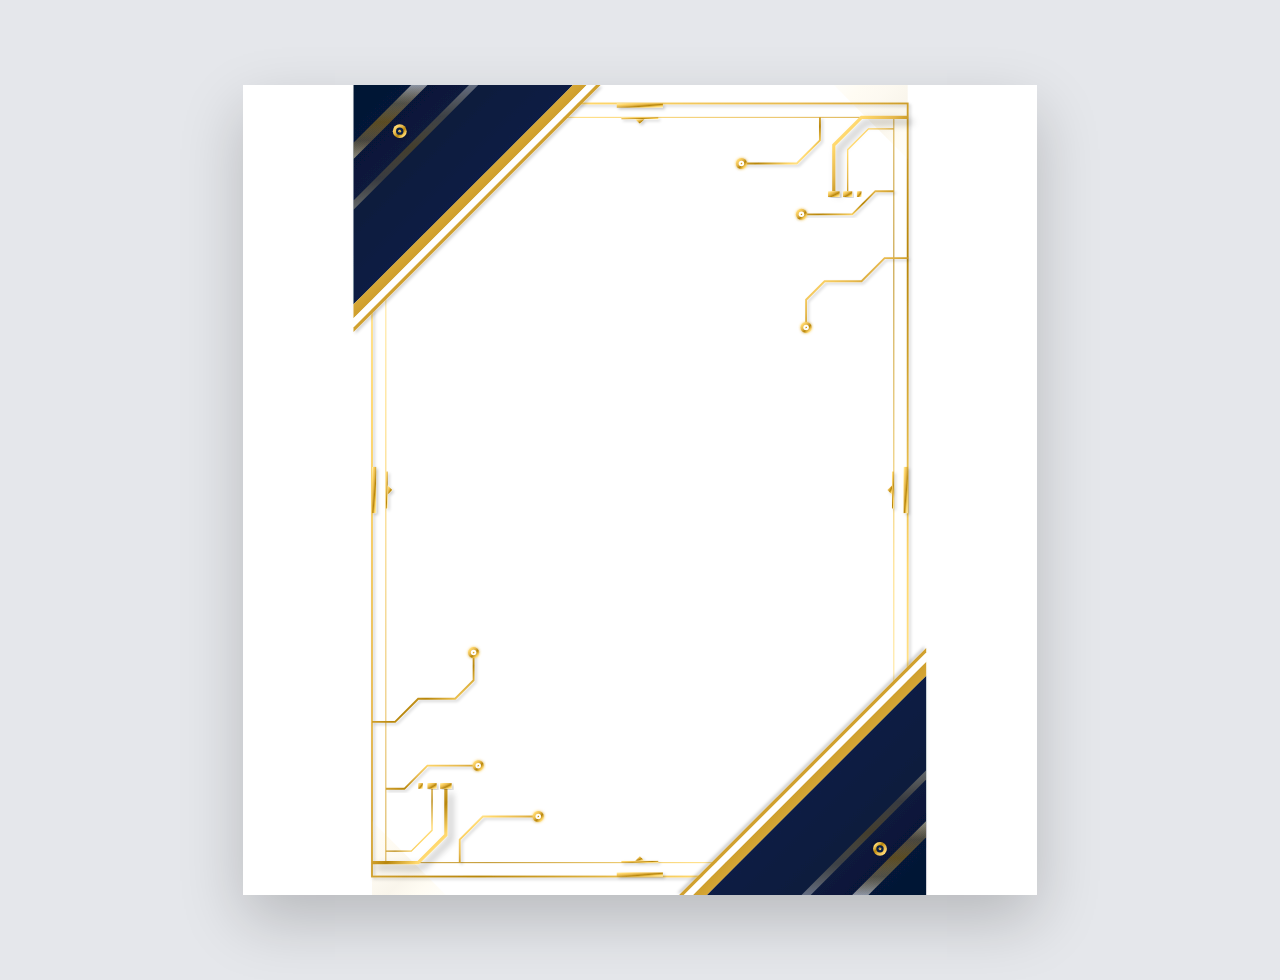
<file: luxury-border.html>
<!DOCTYPE html>
<html lang="en">
<head>
    <meta charset="UTF-8">
    <meta name="viewport" content="width=device-width, initial-scale=1.0">
    <title>Premium Luxury Certificate Border System</title>
    <style>
        /* =========================================================
           CSS STYLING & EXPORT-SAFE ARCHITECTURE
           ========================================================= */
        
        :root {
            --bg-color: #e5e7eb;
            --cert-bg: #ffffff;
        }

        body {
            background-color: var(--bg-color);
            display: flex;
            justify-content: center;
            align-items: center;
            min-height: 100vh;
            margin: 0;
            padding: 40px;
            font-family: 'Inter', system-ui, -apple-system, sans-serif;
        }

        /* 
         * A4 Export Compatibility 
         * Fits perfectly inside 210mm x 297mm or 2480px x 3508px @ 300DPI
         */
        .certificate-wrapper {
            position: relative;
            width: 210mm;
            height: 297mm;
            background-color: var(--cert-bg);
            box-shadow: 0 25px 60px rgba(0, 0, 0, 0.2);
            overflow: hidden;
            /* Scale down for live preview, but keeps native aspect ratio */
            max-width: 100%;
            max-height: 90vh;
            aspect-ratio: 210 / 297;
        }

        /* 
         * LAYER HIERARCHY
         * Z-index management for border components
         */
        .luxury-border-system {
            position: absolute;
            top: 0;
            left: 0;
            width: 100%;
            height: 100%;
            pointer-events: none;
            z-index: 100;
        }

        /* Print and Export Media Queries */
        @media print {
            body {
                background: none;
                padding: 0;
            }
            .certificate-wrapper {
                width: 100vw;
                height: 100vh;
                max-width: none;
                max-height: none;
                box-shadow: none;
            }
        }
    </style>
</head>
<body>

    <!-- HTML STRUCTURE -->
    <div class="certificate-wrapper">
        
        <!-- SVG BORDER SYSTEM -->
        <svg class="luxury-border-system" viewBox="0 0 2480 3508" preserveAspectRatio="xMidYMid meet" xmlns="http://www.w3.org/2000/svg">
            <defs>
                <!-- =========================================================
                     GOLD EFFECTS & GRADIENTS
                     ========================================================= -->
                
                <!-- Primary Luxury Metallic Gold Gradient -->
                <linearGradient id="gold-metallic" x1="0%" y1="0%" x2="100%" y2="100%">
                    <stop offset="0%" stop-color="#FFF4C4" />
                    <stop offset="20%" stop-color="#FFD76A" />
                    <stop offset="40%" stop-color="#E6B84D" />
                    <stop offset="60%" stop-color="#B8860B" />
                    <stop offset="80%" stop-color="#FFD76A" />
                    <stop offset="100%" stop-color="#FFF4C4" />
                </linearGradient>

                <!-- High Gloss Reflection Gradient -->
                <linearGradient id="gold-gloss" x1="0%" y1="0%" x2="0%" y2="100%">
                    <stop offset="0%" stop-color="#FFFFFF" stop-opacity="0.9" />
                    <stop offset="25%" stop-color="#FFD76A" stop-opacity="0.5" />
                    <stop offset="50%" stop-color="#B8860B" stop-opacity="0.8" />
                    <stop offset="75%" stop-color="#E6B84D" stop-opacity="0.5" />
                    <stop offset="100%" stop-color="#FFF4C4" stop-opacity="0.9" />
                </linearGradient>

                <!-- Deep Luxury Navy Gradient for Panels -->
                <linearGradient id="navy-panel" x1="0%" y1="0%" x2="100%" y2="100%">
                    <stop offset="0%" stop-color="#051433" />
                    <stop offset="50%" stop-color="#0A1F44" />
                    <stop offset="100%" stop-color="#030C22" />
                </linearGradient>

                <!-- Depth & Shadow Filters -->
                <filter id="heavy-shadow" x="-10%" y="-10%" width="130%" height="130%">
                    <feDropShadow dx="20" dy="20" stdDeviation="15" flood-color="#000000" flood-opacity="0.35" />
                </filter>
                
                <filter id="light-shadow" x="-5%" y="-5%" width="120%" height="120%">
                    <feDropShadow dx="8" dy="8" stdDeviation="8" flood-color="#000000" flood-opacity="0.2" />
                </filter>
                
                <filter id="glow-effect" x="-20%" y="-20%" width="140%" height="140%">
                    <feGaussianBlur stdDeviation="8" result="blur" />
                    <feComposite in="SourceGraphic" in2="blur" operator="over" />
                </filter>
            </defs>

            <!-- =========================================================
                 FRAME SYSTEM
                 ========================================================= -->
            
            <!-- Outer Frame (2px equivalent at 300dpi is ~8px stroke) -->
            <rect x="80" y="80" width="2320" height="3348" fill="none" stroke="url(#gold-metallic)" stroke-width="8" filter="url(#light-shadow)" />
            
            <!-- Inner Frame (1px equivalent at 300dpi is ~4px stroke, gap ~60px) -->
            <rect x="140" y="140" width="2200" height="3228" fill="none" stroke="url(#gold-metallic)" stroke-width="4" />

            <!-- =========================================================
                 SIDE DECORATIVE CONNECTORS
                 ========================================================= -->
            <g class="side-connectors" filter="url(#light-shadow)">
                <!-- Top Center Edge -->
                <rect x="1140" y="80" width="200" height="18" fill="url(#gold-metallic)" />
                <rect x="1160" y="140" width="160" height="8" fill="url(#gold-metallic)" />
                <polygon points="1220,148 1260,148 1240,168" fill="url(#gold-metallic)" />
                
                <!-- Bottom Center Edge -->
                <rect x="1140" y="3410" width="200" height="18" fill="url(#gold-metallic)" />
                <rect x="1160" y="3360" width="160" height="8" fill="url(#gold-metallic)" />
                <polygon points="1220,3360 1260,3360 1240,3340" fill="url(#gold-metallic)" />
                
                <!-- Left Center Edge -->
                <rect x="80" y="1654" width="18" height="200" fill="url(#gold-metallic)" />
                <rect x="140" y="1674" width="8" height="160" fill="url(#gold-metallic)" />
                <polygon points="148,1734 148,1774 168,1754" fill="url(#gold-metallic)" />
                
                <!-- Right Center Edge -->
                <rect x="2382" y="1654" width="18" height="200" fill="url(#gold-metallic)" />
                <rect x="2332" y="1674" width="8" height="160" fill="url(#gold-metallic)" />
                <polygon points="2332,1734 2332,1774 2312,1754" fill="url(#gold-metallic)" />
            </g>

            <!-- =========================================================
                 TOP LEFT CORNER SYSTEM
                 ========================================================= -->
            <g class="corner-top-left">
                <!-- Layer 1: Deep Navy Panel -->
                <polygon points="0,0 950,0 0,950" fill="url(#navy-panel)" filter="url(#heavy-shadow)" />
                
                <!-- Layer 2: Luxury Gold Metallic Strip -->
                <polygon points="0,950 950,0 1010,0 0,1010" fill="url(#gold-metallic)" filter="url(#light-shadow)" />
                
                <!-- Layer 3: White Accent Strip -->
                <polygon points="0,1010 1010,0 1050,0 0,1050" fill="#FFFFFF" />
                
                <!-- Layer 4: Thin Gold Trim -->
                <polygon points="0,1050 1050,0 1070,0 0,1070" fill="url(#gold-metallic)" filter="url(#light-shadow)" />
                
                <!-- Layer 5: Gold Vertical Highlights (Reflective/Gloss effects) -->
                <polygon points="250,0 320,0 0,320 0,250" fill="url(#gold-gloss)" opacity="0.6" />
                <polygon points="500,0 540,0 0,540 0,500" fill="url(#gold-gloss)" opacity="0.4" />
                
                <!-- Decorative Corner Node -->
                <circle cx="200" cy="200" r="30" fill="url(#gold-metallic)" filter="url(#light-shadow)"/>
                <circle cx="200" cy="200" r="16" fill="#0A1F44" />
                <circle cx="200" cy="200" r="6" fill="url(#gold-metallic)" />
            </g>

            <!-- =========================================================
                 BOTTOM RIGHT CORNER SYSTEM
                 ========================================================= -->
            <!-- Mirrored perfectly using translate and rotate -->
            <g class="corner-bottom-right" transform="translate(2480, 3508) rotate(180)">
                <!-- Layer 1: Deep Navy Panel -->
                <polygon points="0,0 950,0 0,950" fill="url(#navy-panel)" filter="url(#heavy-shadow)" />
                
                <!-- Layer 2: Luxury Gold Metallic Strip -->
                <polygon points="0,950 950,0 1010,0 0,1010" fill="url(#gold-metallic)" filter="url(#light-shadow)" />
                
                <!-- Layer 3: White Accent Strip -->
                <polygon points="0,1010 1010,0 1050,0 0,1050" fill="#FFFFFF" />
                
                <!-- Layer 4: Thin Gold Trim -->
                <polygon points="0,1050 1050,0 1070,0 0,1070" fill="url(#gold-metallic)" filter="url(#light-shadow)" />
                
                <!-- Layer 5: Gold Vertical Highlights -->
                <polygon points="250,0 320,0 0,320 0,250" fill="url(#gold-gloss)" opacity="0.6" />
                <polygon points="500,0 540,0 0,540 0,500" fill="url(#gold-gloss)" opacity="0.4" />
                
                <!-- Decorative Corner Node -->
                <circle cx="200" cy="200" r="30" fill="url(#gold-metallic)" filter="url(#light-shadow)"/>
                <circle cx="200" cy="200" r="16" fill="#0A1F44" />
                <circle cx="200" cy="200" r="6" fill="url(#gold-metallic)" />
            </g>

            <!-- =========================================================
                 TOP RIGHT CONNECTOR SYSTEM (Circuit/Geometric)
                 ========================================================= -->
            <g class="connector-top-right" transform="translate(2480, 0)">
                <!-- Corner Background Glow/Accent -->
                <polygon points="-80,0 -400,0 -80,320" fill="url(#gold-metallic)" opacity="0.08" />

                <!-- Gold Routing Lines & Circular Nodes -->
                <!-- Path 1 (Inner) -->
                <polyline points="-140,460 -220,460 -320,560 -540,560" fill="none" stroke="url(#gold-metallic)" stroke-width="8" filter="url(#light-shadow)" />
                <circle cx="-540" cy="560" r="24" fill="url(#gold-metallic)" filter="url(#glow-effect)" />
                <circle cx="-540" cy="560" r="12" fill="#FFFFFF" />
                <circle cx="-540" cy="560" r="4" fill="url(#gold-metallic)" />
                
                <!-- Path 2 (Middle) -->
                <polyline points="-80,750 -180,750 -280,850 -440,850 -520,930 -520,1050" fill="none" stroke="url(#gold-metallic)" stroke-width="8" filter="url(#light-shadow)" />
                <circle cx="-520" cy="1050" r="24" fill="url(#gold-metallic)" filter="url(#glow-effect)" />
                <circle cx="-520" cy="1050" r="12" fill="#FFFFFF" />
                <circle cx="-520" cy="1050" r="4" fill="url(#gold-metallic)" />
                
                <!-- Path 3 (Top) -->
                <polyline points="-460,140 -460,240 -560,340 -800,340" fill="none" stroke="url(#gold-metallic)" stroke-width="8" filter="url(#light-shadow)" />
                <circle cx="-800" cy="340" r="24" fill="url(#gold-metallic)" filter="url(#glow-effect)" />
                <circle cx="-800" cy="340" r="12" fill="#FFFFFF" />
                <circle cx="-800" cy="340" r="4" fill="url(#gold-metallic)" />
                
                <!-- Double Gold Border Routing Override -->
                <path d="M -80,140 L -280,140 L -400,260 L -400,460" fill="none" stroke="url(#gold-metallic)" stroke-width="14" filter="url(#heavy-shadow)" />
                <path d="M -140,190 L -250,190 L -340,280 L -340,460" fill="none" stroke="url(#gold-metallic)" stroke-width="6" />
                
                <!-- Metallic Terminals at intersection -->
                <rect x="-425" y="460" width="50" height="25" fill="url(#gold-metallic)" filter="url(#light-shadow)" />
                <rect x="-360" y="460" width="40" height="25" fill="url(#gold-metallic)" filter="url(#light-shadow)" />
                <rect x="-300" y="460" width="20" height="25" fill="url(#gold-metallic)" />
            </g>

            <!-- =========================================================
                 BOTTOM LEFT CONNECTOR SYSTEM
                 ========================================================= -->
            <g class="connector-bottom-left" transform="translate(0, 3508)">
                <!-- Corner Background Glow/Accent -->
                <polygon points="80,0 400,0 80,-320" fill="url(#gold-metallic)" opacity="0.08" />

                <!-- Gold Routing Lines & Circular Nodes -->
                <!-- Path 1 (Inner) -->
                <polyline points="140,-460 220,-460 320,-560 540,-560" fill="none" stroke="url(#gold-metallic)" stroke-width="8" filter="url(#light-shadow)" />
                <circle cx="540" cy="-560" r="24" fill="url(#gold-metallic)" filter="url(#glow-effect)" />
                <circle cx="540" cy="-560" r="12" fill="#FFFFFF" />
                <circle cx="540" cy="-560" r="4" fill="url(#gold-metallic)" />
                
                <!-- Path 2 (Middle) -->
                <polyline points="80,-750 180,-750 280,-850 440,-850 520,-930 520,-1050" fill="none" stroke="url(#gold-metallic)" stroke-width="8" filter="url(#light-shadow)" />
                <circle cx="520" cy="-1050" r="24" fill="url(#gold-metallic)" filter="url(#glow-effect)" />
                <circle cx="520" cy="-1050" r="12" fill="#FFFFFF" />
                <circle cx="520" cy="-1050" r="4" fill="url(#gold-metallic)" />
                
                <!-- Path 3 (Bottom) -->
                <polyline points="460,-140 460,-240 560,-340 800,-340" fill="none" stroke="url(#gold-metallic)" stroke-width="8" filter="url(#light-shadow)" />
                <circle cx="800" cy="-340" r="24" fill="url(#gold-metallic)" filter="url(#glow-effect)" />
                <circle cx="800" cy="-340" r="12" fill="#FFFFFF" />
                <circle cx="800" cy="-340" r="4" fill="url(#gold-metallic)" />
                
                <!-- Double Gold Border Routing Override -->
                <path d="M 80,-140 L 280,-140 L 400,-260 L 400,-460" fill="none" stroke="url(#gold-metallic)" stroke-width="14" filter="url(#heavy-shadow)" />
                <path d="M 140,-190 L 250,-190 L 340,-280 L 340,-460" fill="none" stroke="url(#gold-metallic)" stroke-width="6" />
                
                <!-- Metallic Terminals at intersection -->
                <rect x="375" y="-485" width="50" height="25" fill="url(#gold-metallic)" filter="url(#light-shadow)" />
                <rect x="320" y="-485" width="40" height="25" fill="url(#gold-metallic)" filter="url(#light-shadow)" />
                <rect x="280" y="-485" width="20" height="25" fill="url(#gold-metallic)" />
            </g>

        </svg>
    </div>

</body>
</html>
</file>
